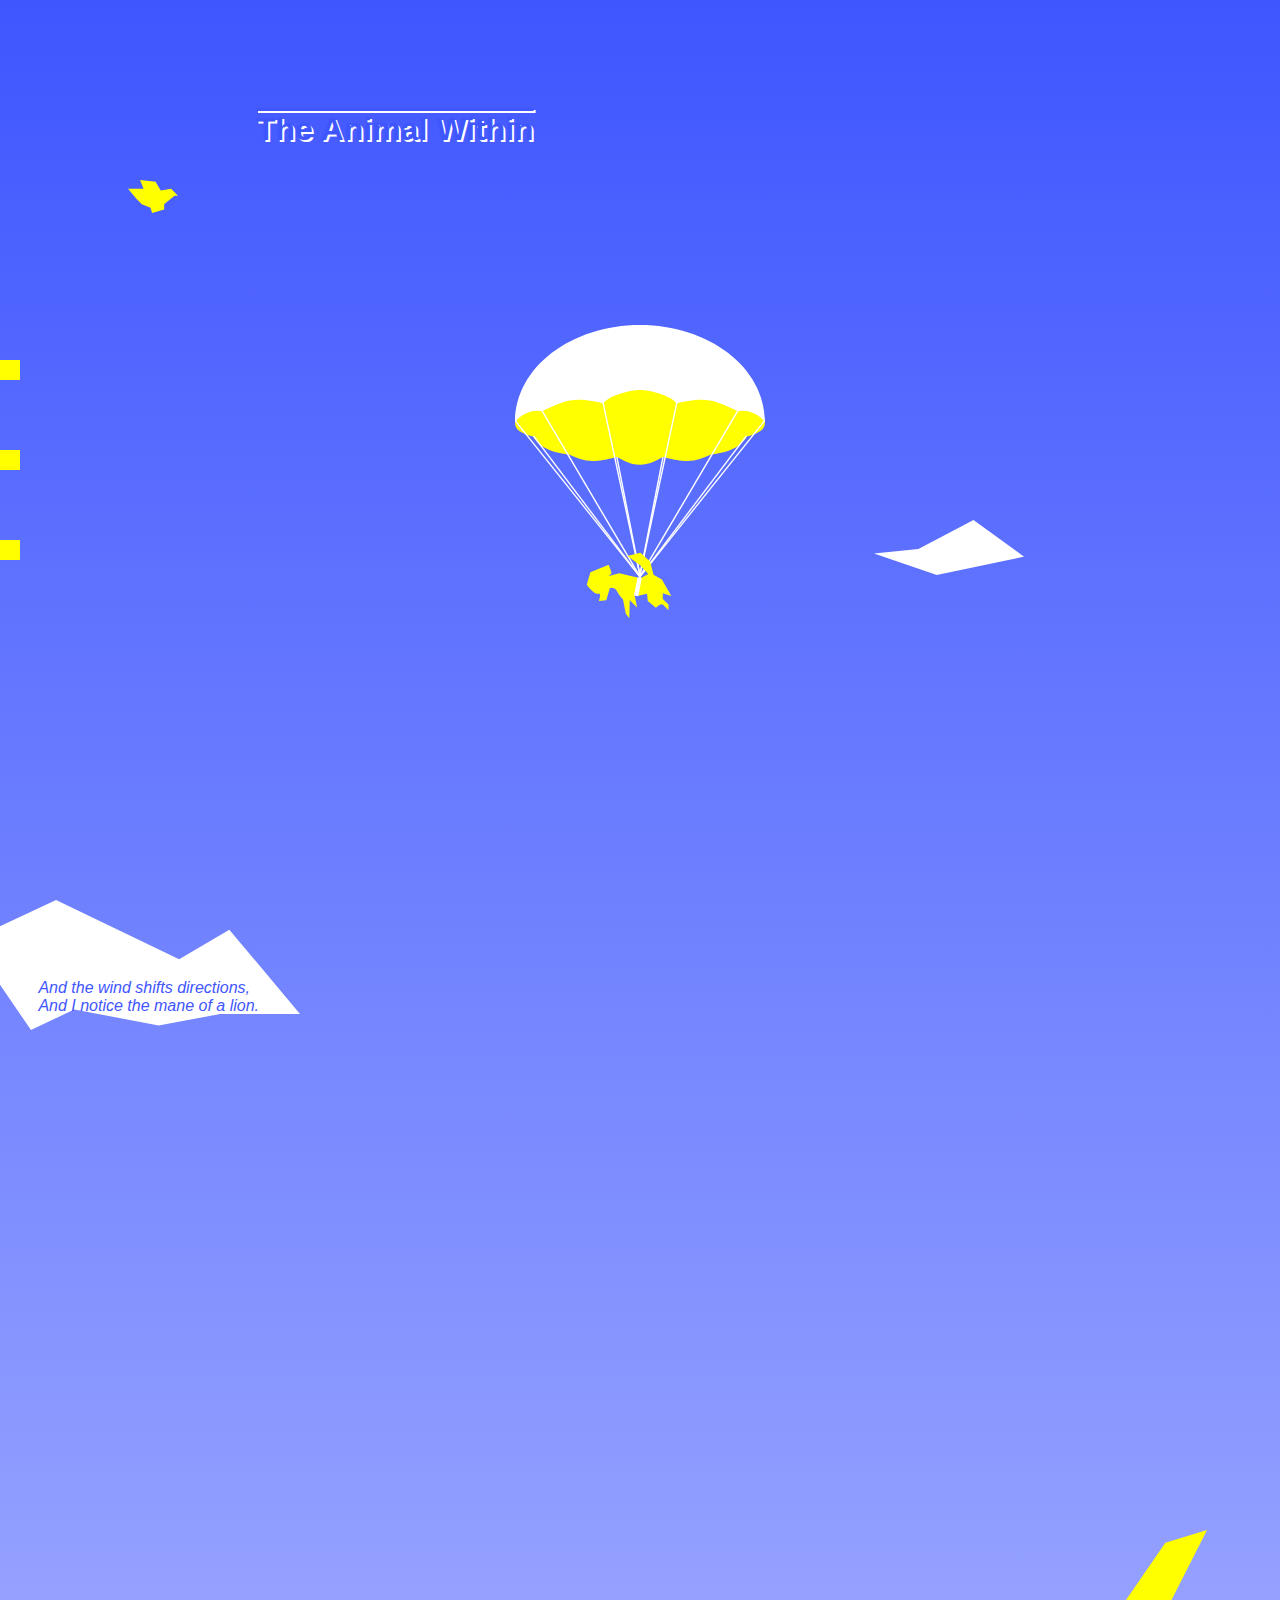
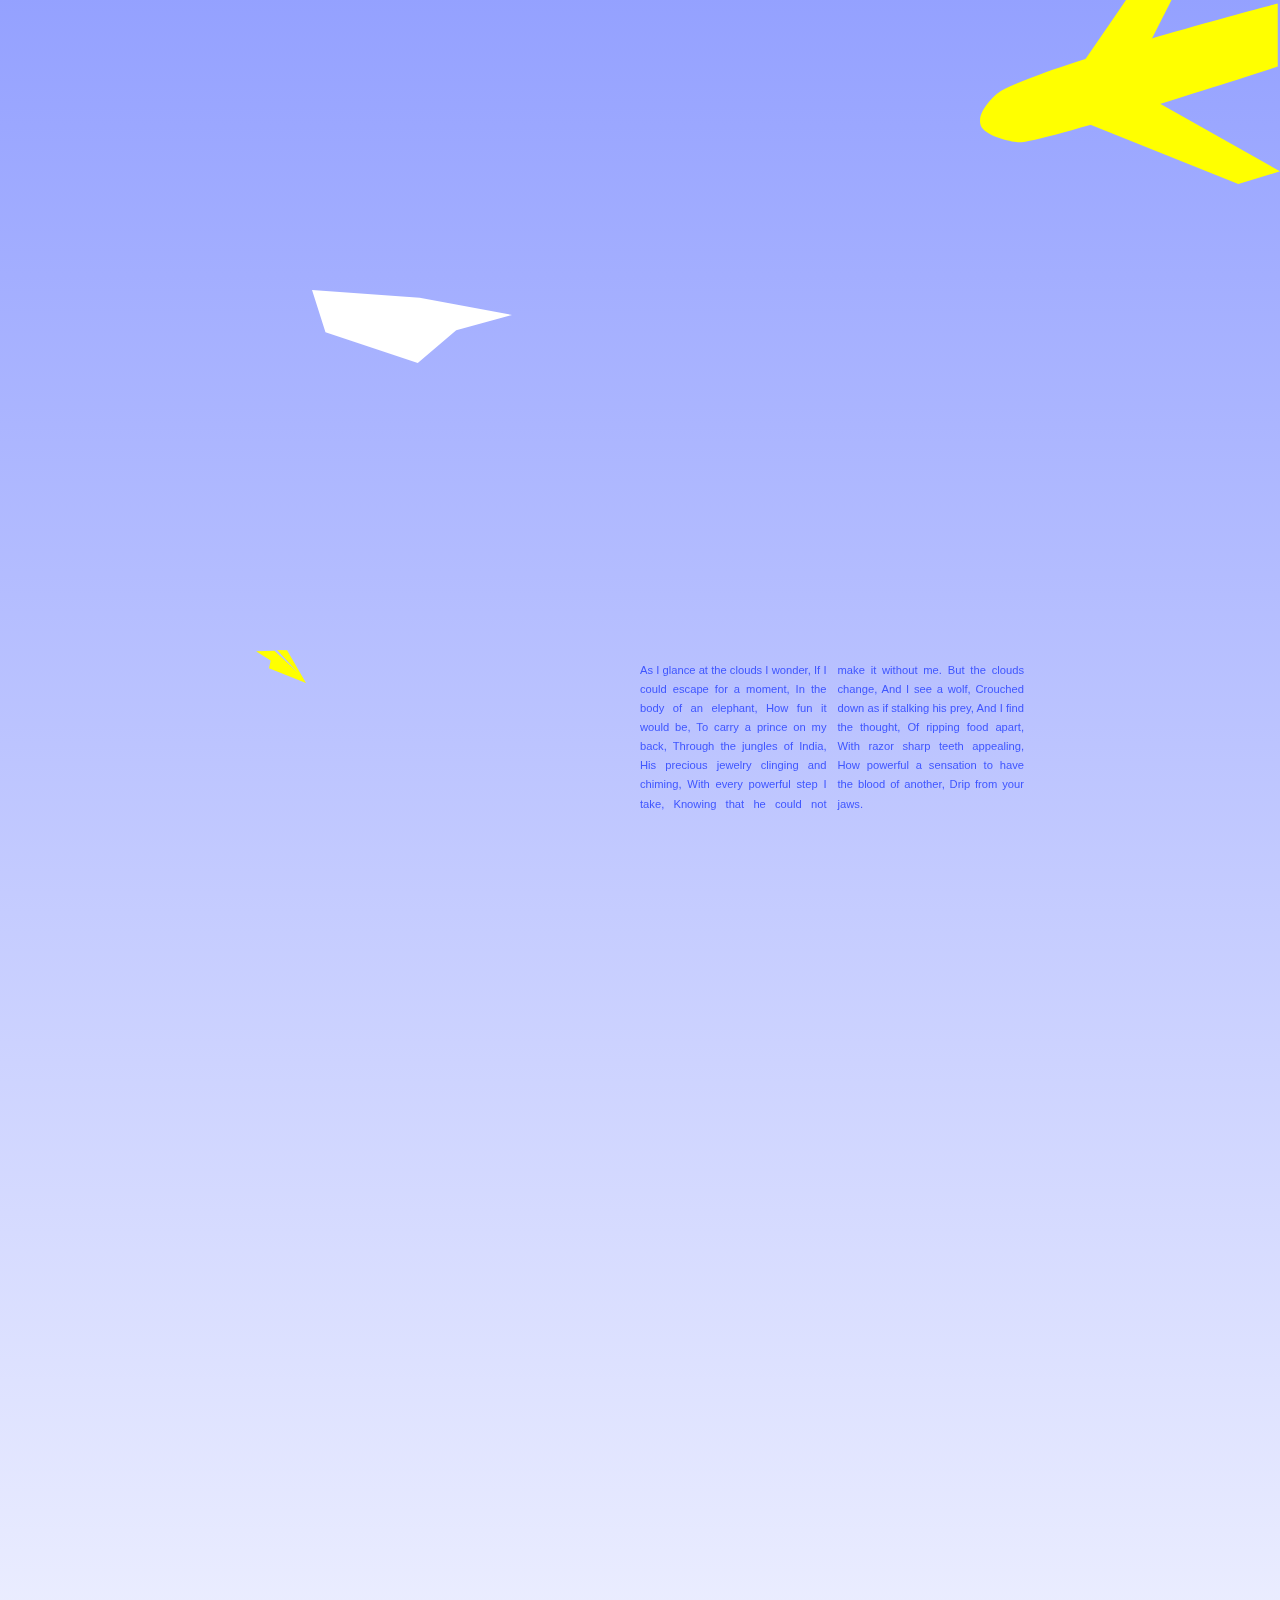
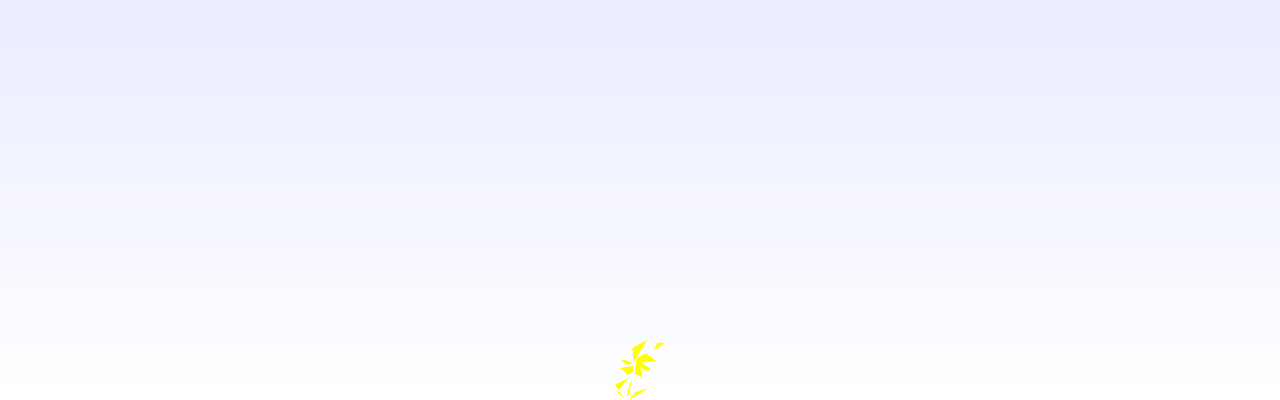
<file: index.html>
<!-- Code formatter: https://www.freeformatter.com/html-formatter.html#ad-output //-->

<!doctype html>
<html lang="en">
   <head>
      <title>Sky</title>
      <meta charset="UTF-8">
      <meta name="description" content="Float, float and float">
      <meta name="author" content="Bowen Shen">
      <!-- Some basic page information //-->
      <meta name="viewport" content="width=device-width, initial-scale=1.0" />
      <!-- This 'meta' tag talks to mobile browsers and makes sure the width of everything is set proportionally to the mobile display. //-->
      <link href="stylesheet.css" rel="stylesheet"/ type="text/css">
      <!--linked stylesheet //-->
       
      <style type="text/css">
         

         /* Use internal style sheet to style elements that are specific to this page */
         html {
         height:400%;
         /* https://www.w3schools.com/colors/colors_gradient.asp */
         background: #3f56ff; /* For browsers that do not support gradients */
         background: linear-gradient(to bottom, #3f56ff 0%, #ffffff 100%); /* Gradient */
         }
          
         .fixed{
         position: fixed;
         }
         #dogParachute{
         animation: bounceIn 1.5s, sway 2s infinite;
         display: block;
         top: 50%;
         margin:auto;
         margin-top:-125px;
         /* Some offset to make the element exactly in the middle */
         left:0;
         right:0;
         }
         #dogParachute:hover{
         animation-play-state: paused;
         /* When mouse hovers over, animation pauses */
         }
         #anchorBird{
         top:40%;
         left:0;
         }
         #anchorCloud{
         top:50%;
         left:0;
         }
         #anchorFlower{
         top:60%;
         left:0;
         }
         #anchorBird:hover, #anchorCloud:hover, #anchorFlower:hover{
         animation: waiting 1.5s infinite;
         }
          
         .absolute{
         position: absolute;  
         animation: bounceIn 1.5s;
         }
         .absolute:hover{
         transform: scale(1.2);
         /* When mouse hovers over, elements get larger */
         }
         #bird{
         top:20%;
         left:10%;
         }
         #cloud1{
         margin-top:40%;
         right:20%;
         }
         #cloud2{
         top:100%;
         left:0;
         }
         #plane{
         top:170%;
         right:0;   
         }
         #plane:hover{
         transform: scale(1);
         /* This element causes minor trouble when enlarging. So overwrite the animation. */
         }
         #cloud3{
         top:210%;
         right:60%; 
         }
         #paperPlane{
         top:250%;
         left:20%; 
         }
         #flower{
         margin:auto;
         left:0;
         right:0;
         top:400%;
         margin-top:-60px;
         /* Make sure this element sticks to the very bottom of page */
         }
         #title{
         color:#3f56ff; 
         text-decoration:overline;
         text-shadow: 2px 2px #fff;
         top:10%;
         left:20%;
         }
         #p2{
         color: #3f56ff; 
         left: 3%;
         top:107%;
         }
          
         @media only screen  and (min-width: 768px) { 
         #p1{
         font-size:0.7em;
         text-align: justify;
         color: #3f56ff;  
         line-height:170%;
         column-count: 2;
         display:inline-block;
         width:30%;
         top:250%;
         left:50%;
         }
         }
         @media only screen  and (max-width: 768px) { 
         #p1{
         font-size:0.7em;
         text-align: justify;
         color: #3f56ff;  
         line-height:170%;
         column-count: 2;
         display:inline-block;
         width:30%;
         top:250%;
         left:50%;
         column-count:1; 
         }
         /* If screen is narrow, only use 1 column for p1. Otherwise 2. */ 
         }
      </style>
   </head>
    
   <body>
         <img src="img/sky/dogParachute.svg" alt="dog_parachute" class="fixed" id="dogParachute" width="250"/>
         <img src="img/sky/bird.svg" alt="bird" width="50" id="bird" class="absolute"/>
         <img src="img/sky/cloud1.svg" alt="cloud" width="150" id="cloud1" class="absolute"/>
         <img src="img/sky/cloud2.svg" alt="cloud" width="300vm" id="cloud2" class="absolute"/>
         <img src="img/sky/cloud3.svg" alt="cloud" width="200" id="cloud3" class="absolute"/>
         <img src="img/sky/paperPlane.svg" alt="paper plane" width="50" id="paperPlane" class="absolute"/>
         <img src="img/sky/plane.svg" alt="plane" width="300" id="plane" class="absolute"/>
       
         <a href="index1.html" title="take me away">
         <img src="img/sky/flower.svg" alt="plane" height="60" id="flower" class="absolute"/>
         </a>
       
         <h1 id="title" class="absolute">The Animal Within</h1>
         <p id="p1" class="absolute">As I glance at the clouds I wonder,
            If I could escape for a moment,
            In the body of an elephant,
            How fun it would be,
            To carry a prince on my back,
            Through the jungles of India,
            His precious jewelry clinging and chiming,
            With every powerful step I take,
            Knowing that he could not make it without me.
            But the clouds change,
            And I see a wolf,
            Crouched down as if stalking his prey,
            And I find the thought,
            Of ripping food apart,
            With razor sharp teeth appealing,
            How powerful a sensation to have the blood of another,
            Drip from your jaws.
         </p>
         <p id="p2" class="absolute"><i>And the wind shifts directions,<br>
            And I notice the mane of a lion.</i>
         </p>
       
         <div class="anchors">
            <a href="#bird">
            <img src="img/sky/square.svg" alt="anchor" width="20" class="fixed" id="anchorBird"/>
            </a>
            <a href="#cloud3">
            <img src="img/sky/square.svg" alt="anchor" width="20" class="fixed" id="anchorCloud"/>
            </a>
            <a href="#flower">
            <img src="img/sky/square.svg" alt="anchor" width="20" class="fixed" id="anchorFlower"/>
            </a>
         </div>
         <!-- Set some anchor points to navigate to different sections on the page //-->
   </body>
</html>
</file>
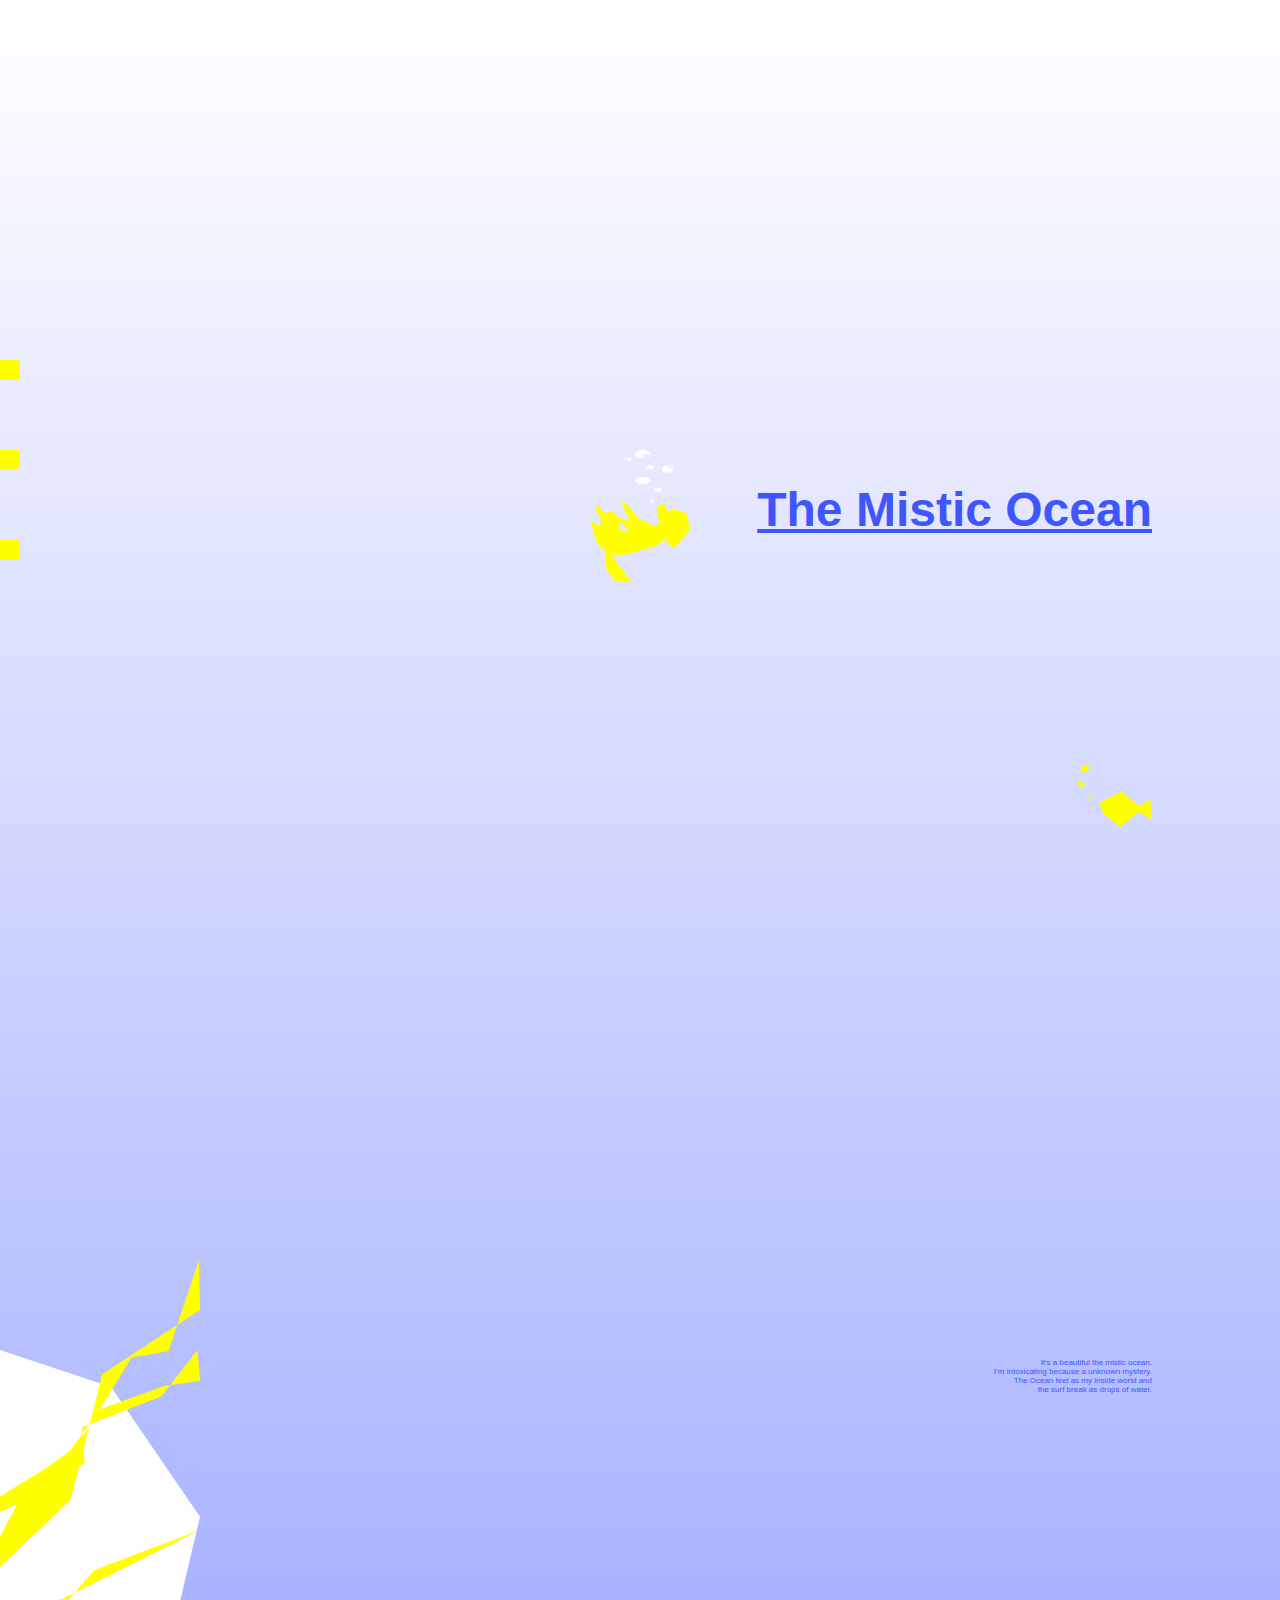
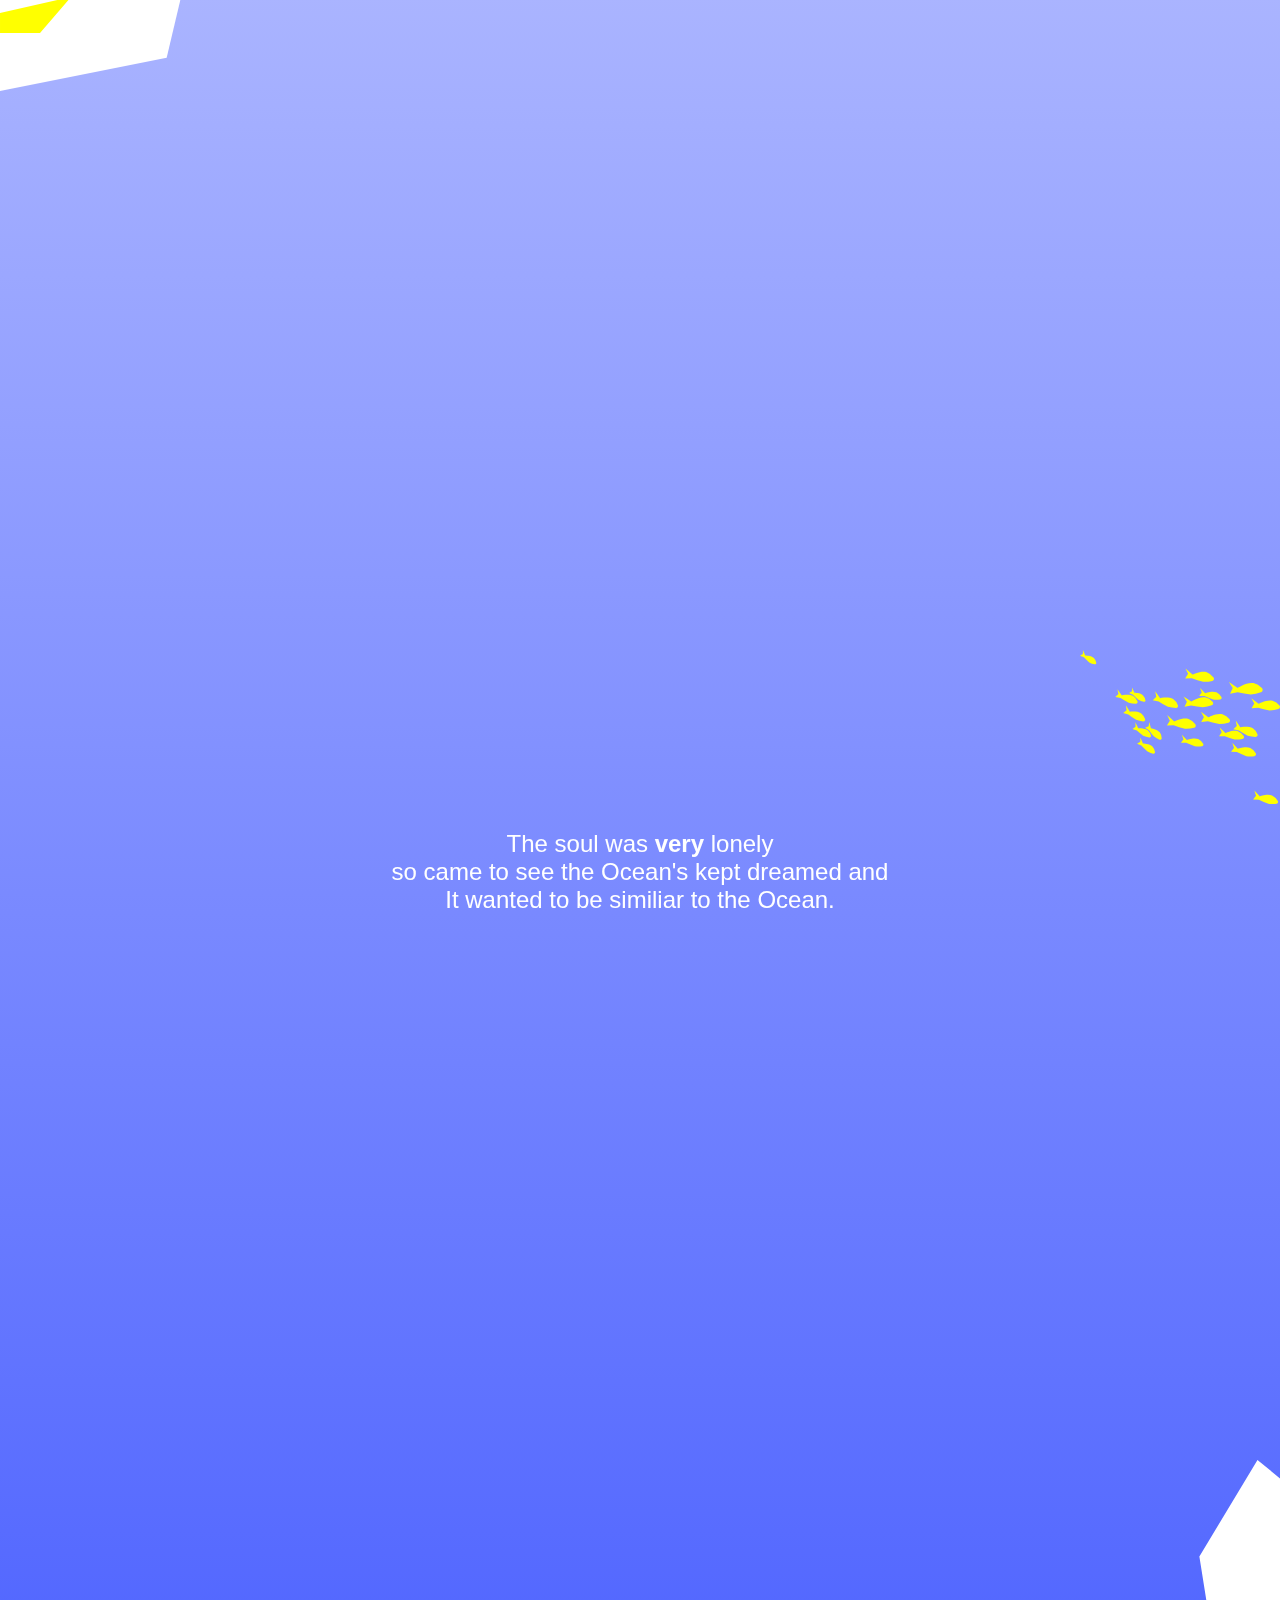
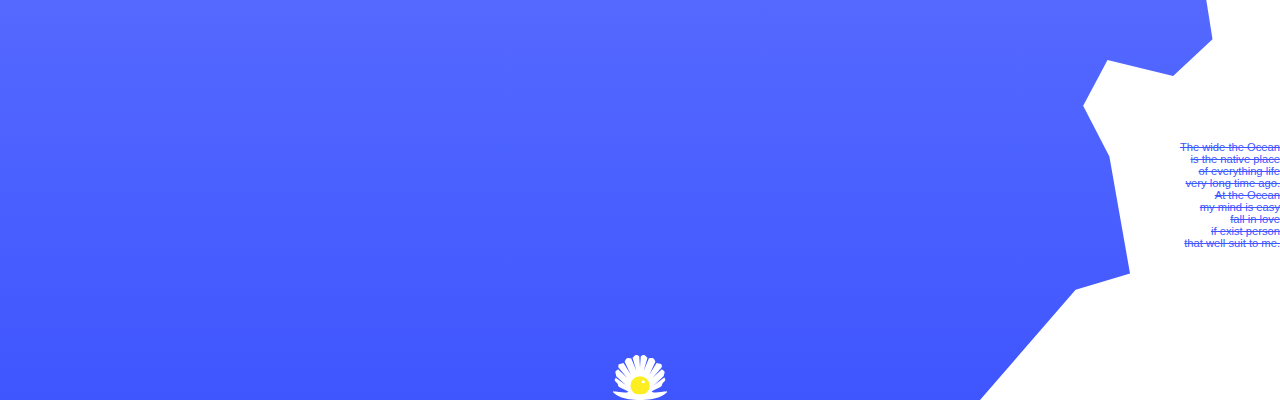
<file: index1.html>
<!doctype html>
<html lang="en">
   <head>
      <title>Water</title>
      <meta charset="UTF-8">
      <meta name="description" content="Down, down and down">
      <meta name="author" content="Bowen Shen">
      <!-- Some basic page information //-->
      <meta name="viewport" content="width=device-width, initial-scale=1.0" />
      <!-- This 'meta' tag talks to mobile browsers and makes sure the width of everything is set proportionally to the mobile display. //-->
      <link href="stylesheet.css" rel="stylesheet"/ type="text/css">
      <!-- linked stylesheet //-->
       
      <style type="text/css">
         /* Use internal style sheet to style elements that are specific to this page */
         html {
         height:400%;
         /*https://www.w3schools.com/colors/colors_gradient.asp*/
         background: #3f56ff; /* For browsers that do not support gradients */
         background: linear-gradient(to top, #3f56ff 0%, #ffffff 100%); /* Standard syntax */
         }
          
         .fixed{
         position:fixed;
         }
         #dogUnderwater{
         animation:float 5s infinite;
         display: block;
         top: 50%;
         margin:auto;
         left:0;
         right:0;
         }
         #dogUnderwater:hover{
         animation-play-state: paused;
         }
         #anchorFish{
         top:40%;
         left:0;
         }
         #anchorSchoolingFish{
         top:50%;
         left:0;
         }
         #anchorShell{
         top:60%;
         left:0;
         }
         #anchorFish:hover, #anchorSchoolingFish:hover, #anchorShell:hover{
         animation: waiting 1.5s infinite;
         }
          
         .absolute{
         position:absolute;
         animation: bounceIn 1.5s;
         }
         .absolute:hover{
         transform: scale(1.2);
         }
         /* When mouse hovers over, elements get larger */
         #fish{
         top:85%;
         right:10%;
         } 
         #rock1{
         top:150%;
         left:0;   
         }
         #rock2{
         position: absolute;
         transform:scale(1);
         top:400%;
         right:0;
         margin:auto;
         transform:translateY(-100%);
         }
         #schoolingFish{
         top:250%;
         right:0%;    
         }
         #schoolingFish:hover{
         transform: scale(0.8);
         }
         /* When mouse hovers over, elements get smaller. As this element sticks to the right side, it changes the width of page when enlarging. */
         #seaweed1{
         animation:sway 3s infinite;
         top:150%;
         left:0;    
         }
         #seaweed2{
         animation:sway 3s 1s infinite;
         top:140%;
         left:0;    
         }
         #seaweed3{
         animation:sway 3s 2s infinite;
         top:170%;
         left:0;      
         }
         #shell{
         margin:auto;
         left:0;
         right:0;
         top:400%;
         margin-top:-45px;
         }
         #title{
         font-size: 3em;
         top:50%;
         right:10%;
         text-decoration: underline;
         color:#3f56ff;
         }
         #p1{
         font-size: 0.5em;
         text-align:right;
         color:#3f56ff;
         top:150%;
         right:10%;  
         }
         #p2{
         position: absolute;
         font-size: 1.5em;
         text-align: center;
         color: white;
         top:270%;
         left:0; 
         right:0;
         margin:auto;
         }
         #p2:hover{
         transform: scale(0.8);
         }
         #p3{
         position: absolute;
         font-size: 0.7em;
         text-align:right;
         text-decoration: line-through;
         color: #3f56ff;  
         top:370%;
         right:0%;
         }
         #p3:hover{
         transform: scale(0.8);
         }
      </style>
   </head>
    
   <body>
         <img src="img/water/dogUnderwater.svg" alt="dogUnderwater" width="100" id="dogUnderwater" class="fixed"/>
         <img src="img/water/fish.svg" alt="fish" width="75" id="fish" class="absolute"/>
         <img src="img/water/rock1.svg" alt="rock" width="200" id="rock1" class="absolute"/>
         <img src="img/water/rock2.svg" alt="rock" height="60%" id="rock2"/>
         <!-- rock2 sits at the bottom right corner. If its size changes the page's height and width get disrupted. So remove it from class absolute and give it attribute separately.//-->
         <img src="img/water/schoolingFish.svg" alt="schooling fish" width="200" id="schoolingFish" class="absolute"/>
         <img src="img/water/seaweed1.svg" alt="seaweed" width="200" id="seaweed1" class="absolute"/>
         <img src="img/water/seaweed2.svg" alt="seaweed" width="200" id="seaweed2" class="absolute"/>
         <img src="img/water/seaweed3.svg" alt="seaweed" width="200" id="seaweed3" class="absolute"/>
          
         <a href="index.html" title="take me away">
         <img src="img/water/shell.svg" alt="shell" height="45" class="absolute" id="shell"/>
         </a>
                                                                                           
         <h1 id="title" class="absolute">The Mistic Ocean</h1>
         <p id="p1" class="absolute">It's a beautiful the mistic ocean.<br>
            I‘m intoxicating because a unknown mystery.<br>
            The Ocean feel as my inside world and <br>
            the surf break as drops of water.
         </p>
         <p id="p2" class="absolute">The soul was <b>very</b> lonely <br>so came to see the Ocean's kept dreamed and<br>
            It wanted to be similiar to the Ocean.
         </p>
         <p id="p3" class="absolute">The wide the Ocean<br> is the native place <br>of everything life<br> very long time ago.<br>
            At the Ocean <br>my mind is easy <br>fall in love <br>if exist person <br>that well suit to me.
         </p>
         <div class="anchors">
            <a href="#fish">
            <img src="img/sky/square.svg" alt="anchor" width="20" class="fixed" id="anchorFish"/>
            </a>
            <a href="#schoolingFish">
            <img src="img/sky/square.svg" alt="anchor" width="20" class="fixed" id="anchorSchoolingFish"/>
            </a>
            <a href="#shell">
            <img src="img/sky/square.svg" alt="anchor" width="20" class="fixed" id="anchorShell"/>
            </a>
         </div>

   </body>
</file>
<file: stylesheet.css>
*{
    font-family: Helvetica, Arial, sans-serif;
    /*web safe fonts: https://websitesetup.org/web-safe-fonts-html-css/*/
}

@keyframes bounceIn {
  0% {
    transform: scale(0.1);
    opacity: 0;
  }
  60% {
    transform: scale(1.1);
    opacity: 1;
  }
  100% {
    transform: scale(1);
    opacity: 1;
  }
}
@keyframes sway {
  0% {
    transform: rotate(-3deg);
  }
  50% {
    transform: rotate(3deg);
  }
  100% {
    transform: rotate(-3deg);
  }
}
@keyframes float {
  0% {
    transform: translateY(-60%);
  }
  50% {
    transform: translateY(-40%);
  }
  100% {
    transform: translateY(-60%);
  }
}
@keyframes waiting{
   0%{
     transform: translateX(0);
   }
   50%{
     transform: translateX(10px);
   }
   100%{
     transform: translateX(0);
   }
}
/*make some animations that would be used later.
Some reference to:
https://robots.thoughtbot.com/css-animation-for-beginners*/
</file>
